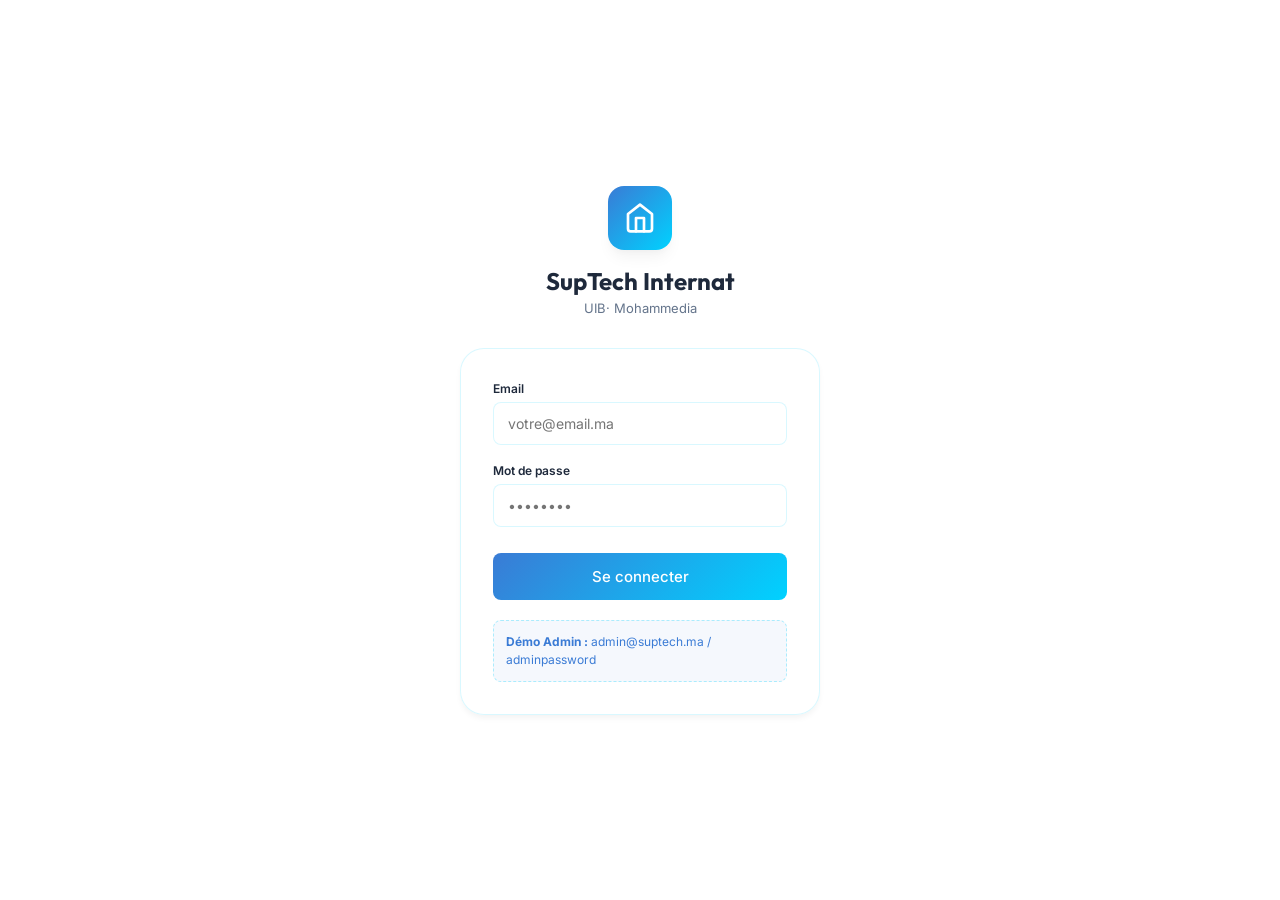
<file: login.html>
<!DOCTYPE html>
<html lang="fr">

<head>
  <meta charset="UTF-8">
  <meta name="viewport" content="width=device-width, initial-scale=1.0">
  <title>Connexion - SupTech Internat</title>
  <meta name="description" content="Plateforme de gestion de l'internat pour SupTech Santé et SupTech Environnement">

  <!-- Enforce HTTPS / Prevent Mixed Content -->
  <meta http-equiv="Content-Security-Policy" content="upgrade-insecure-requests">

  <!-- Modern Fonts -->
  <link rel="preconnect" href="https://fonts.googleapis.com">
  <link rel="preconnect" href="https://fonts.gstatic.com" crossorigin>
  <link
    href="https://fonts.googleapis.com/css2?family=Inter:wght@300;400;500;600;700&family=Outfit:wght@400;500;600;700;800&display=swap"
    rel="stylesheet">

  <!-- External CSS -->
  <link rel="stylesheet" href="style.css">

  <style>
    body {
      display: flex;
      justify-content: center;
      align-items: center;
      min-height: 100vh;
      margin: 0;
      background: var(--bg-body);
      font-family: 'Inter', sans-serif;
    }
  </style>
</head>

<body>

  <!-- TOAST CONTAINER -->
  <div id="toast-container"></div>

  <!-- ==================== LOGIN ==================== -->
  <div id="login-screen" class="screen active">
    <div class="login-container">
      <div class="login-brand">
        <div class="login-logo-wrap">
          <div class="login-logo">
            <svg viewBox="0 0 24 24" fill="none" stroke="currentColor" stroke-width="2" stroke-linecap="round"
              stroke-linejoin="round">
              <path d="M3 9l9-7 9 7v11a2 2 0 0 1-2 2H5a2 2 0 0 1-2-2z"></path>
              <polyline points="9 22 9 12 15 12 15 22"></polyline>
            </svg>
          </div>
        </div>
        <div class="login-title">SupTech Internat</div>
        <div class="login-sub">UIB· Mohammedia</div>
      </div>

      <div class="login-card glass-panel">
        <form id="login-form" onsubmit="doLogin(event)">
          <div class="field">
            <label>Email</label>
            <input type="email" id="login-email" placeholder="votre@email.ma" required>
          </div>
          <div class="field">
            <label>Mot de passe</label>
            <input type="password" id="login-pass" placeholder="••••••••" required>
          </div>
          <button type="submit" class="btn-login btn-gradient">Se connecter</button>
        </form>

        <div class="demo-hint" style="margin-top:20px;">
          <strong>Démo Admin :</strong> admin@suptech.ma / adminpassword<br>
        </div>
      </div>
    </div>
  </div>

  <script>
    // Toast notification system
    function showToast(message) {
      const container = document.getElementById('toast-container');
      const toast = document.createElement('div');
      toast.className = 'toast';
      toast.innerHTML = `<svg viewBox="0 0 24 24" width="18" height="18" fill="none" stroke="currentColor" stroke-width="2"><circle cx="12" cy="12" r="10"></circle><path d="M12 8v4"></path><path d="M12 16h.01"></path></svg> ${message}`;

      container.appendChild(toast);

      setTimeout(() => {
        toast.classList.add('fadeOut');
        toast.addEventListener('animationend', () => {
          toast.remove();
        });
      }, 3000);
    }

    async function doLogin(event) {
      event.preventDefault();
      const email = document.getElementById('login-email').value;
      const pass = document.getElementById('login-pass').value;

      const loginData = { email: email, password: pass };
      console.log("Sending login request to:", 'https://internat-638ln.ondigitalocean.app/suptech-internat-portal-backend/api/auth/login', loginData);

      try {
        const res = await fetch('https://internat-638ln.ondigitalocean.app/suptech-internat-portal-backend/api/auth/login', {
          method: 'POST',
          headers: { 'Content-Type': 'application/json' },
          body: JSON.stringify(loginData)
        });

        const data = await res.json();

        if (res.ok) {
          localStorage.setItem('token', data.token);
          localStorage.setItem('role', data.role);
          window.location.href = 'index.html';
        } else {
          showToast(data.error || 'Erreur de connexion');
        }
      } catch (e) {
        showToast('Serveur injoignable');
      }
    }

    // Redirect to app if already logged in
    if (localStorage.getItem('token')) {
      window.location.href = 'index.html';
    }
  </script>
</body>

</html>
</file>
<file: style.css>
:root {
  /* Color Palette - Cyan Blue Gradient with White theme */
  --primary: #00d2ff;     /* Cyan */
  --secondary: #3a7bd5;   /* Blue */
  --accent-warm: #f39c12; /* Warning/Action accent */
  
  --bg-main: #f4f7f9;
  --bg-card: rgba(255, 255, 255, 0.85);
  --border-light: rgba(0, 210, 255, 0.15);
  --border-strong: rgba(0, 210, 255, 0.3);
  
  --text-dark: #1e293b;
  --text-muted: #64748b;
  --text-light: #ffffff;
  
  --shadow-sm: 0 4px 6px -1px rgba(0,0,0,0.05);
  --shadow-md: 0 10px 15px -3px rgba(0,0,0,0.05), 0 4px 6px -2px rgba(0,0,0,0.025);
  --shadow-lg: 0 20px 25px -5px rgba(0,0,0,0.1), 0 10px 10px -5px rgba(0,0,0,0.04);
  
  --radius-sm: 8px;
  --radius-md: 12px;
  --radius-lg: 16px;
  --radius-xl: 24px;
}

* { box-sizing: border-box; margin: 0; padding: 0; }

body {
  font-family: 'Inter', sans-serif;
  font-size: 14px;
  color: var(--text-dark);
  background: var(--bg-main);
  background-image: 
    radial-gradient(at 0% 0%, rgba(0, 210, 255, 0.1) 0px, transparent 50%),
    radial-gradient(at 100% 100%, rgba(58, 123, 213, 0.1) 0px, transparent 50%);
  background-attachment: fixed;
  min-height: 100vh;
}

.fw-bold { font-weight: 600; }
.text-muted { color: var(--text-muted); }
.text-xs { font-size: 12px; }
.text-sm { font-size: 13px; }
.text-lg { font-size: 18px; }
.mt-16 { margin-top: 16px; }
.mb-16 { margin-bottom: 16px; }
.mb-8 { margin-bottom: 8px; }
.mb-24 { margin-bottom: 24px; }
.ml-8 { margin-left: 8px; }
.text-center { text-align: center; }
.text-right { text-align: right; }

.screen { display: none; }
.screen.active { display: flex; animation: fadeIn 0.4s ease-out forwards; }

.view { display: none; }
.view.active { display: block; animation: fadeIn 0.3s ease-out forwards; }

@keyframes fadeIn {
  from { opacity: 0; transform: translateY(10px); }
  to { opacity: 1; transform: translateY(0); }
}

/* Glassmorphism Panel */
.glass-panel {
  background: var(--bg-card);
  backdrop-filter: blur(12px);
  -webkit-backdrop-filter: blur(12px);
  border: 1px solid var(--border-light);
  border-radius: var(--radius-md);
  box-shadow: var(--shadow-sm);
  transition: all 0.3s ease;
}
.glass-panel:hover {
  box-shadow: var(--shadow-md);
  border-color: var(--border-strong);
}

/* Gradients */
.gradient-text {
  background: linear-gradient(135deg, var(--secondary), var(--primary));
  -webkit-background-clip: text;
  -webkit-text-fill-color: transparent;
}
.btn-gradient {
  background: linear-gradient(135deg, var(--secondary), var(--primary));
  color: white;
  border: none;
}
.btn-gradient:hover {
  background: linear-gradient(135deg, #2b61b2, #00b0d6);
  box-shadow: 0 4px 12px rgba(0, 210, 255, 0.3);
  transform: translateY(-1px);
}

/* Buttons */
button {
  font-family: inherit;
  cursor: pointer;
  border-radius: var(--radius-sm);
  transition: all 0.2s ease;
  font-weight: 500;
}
.btn-primary {
  padding: 10px 18px;
  font-size: 13px;
}
.btn-outline {
  padding: 9px 17px;
  font-size: 13px;
  background: transparent;
  border: 1px solid var(--secondary);
  color: var(--secondary);
}
.btn-outline:hover {
  background: rgba(58, 123, 213, 0.05);
  box-shadow: 0 2px 8px rgba(58, 123, 213, 0.15);
}
.btn-action {
  padding: 5px 10px;
  font-size: 11px;
  background: var(--bg-main);
  border: 1px solid var(--border-light);
  color: var(--secondary);
}
.btn-action:hover {
  background: var(--secondary);
  color: white;
  border-color: var(--secondary);
}
.btn-link {
  background: none;
  border: none;
  color: var(--secondary);
  font-size: 12px;
}
.btn-link:hover { text-decoration: underline; }

/* LOGIN SCREEN */
#login-screen {
  align-items: center;
  justify-content: center;
  min-height: 100vh;
}
.login-container {
  width: 100%;
  max-width: 400px;
  padding: 20px;
}
.login-brand { text-align: center; margin-bottom: 32px; }
.login-logo-wrap {
  width: 64px; height: 64px;
  margin: 0 auto 16px;
  background: linear-gradient(135deg, var(--secondary), var(--primary));
  border-radius: var(--radius-lg);
  display: flex; align-items: center; justify-content: center;
  box-shadow: var(--shadow-md);
}
.login-logo { color: white; width: 32px; height: 32px; }
.login-title {
  font-family: 'Outfit', sans-serif;
  font-size: 24px; font-weight: 700;
  color: var(--text-dark);
}
.login-sub { font-size: 13px; color: var(--text-muted); margin-top: 4px; }

.login-card { padding: 32px; border-radius: var(--radius-xl); }
.login-role-tabs {
  display: flex; background: var(--bg-main);
  border-radius: var(--radius-sm); padding: 4px; margin-bottom: 24px;
}
.role-tab {
  flex: 1; text-align: center; padding: 10px; font-size: 13px;
  font-weight: 600; cursor: pointer; color: var(--text-muted);
  border-radius: 6px; transition: all 0.2s;
}
.role-tab.active {
  background: white; color: var(--secondary);
  box-shadow: 0 2px 4px rgba(0,0,0,0.05);
}

.field, .form-field { margin-bottom: 18px; }
.field label, .form-field label {
  display: block; font-size: 12px; font-weight: 600;
  color: var(--text-dark); margin-bottom: 6px;
}
.field input, .field select, .field textarea,
.form-field input, .form-field select, .form-field textarea {
  width: 100%; padding: 12px 14px;
  border: 1px solid var(--border-light); border-radius: var(--radius-sm);
  font-size: 14px; font-family: inherit; background: white;
  color: var(--text-dark); outline: none; transition: border 0.2s;
  resize: vertical;
}
.field input:focus, .field select:focus, .field textarea:focus,
.form-field input:focus, .form-field select:focus, .form-field textarea:focus {
  border-color: var(--primary);
  box-shadow: 0 0 0 3px rgba(0, 210, 255, 0.1);
}
.btn-login { width: 100%; padding: 14px; font-size: 15px; margin-top: 8px; }

.demo-hint {
  margin-top: 20px; padding: 12px; background: rgba(58, 123, 213, 0.05);
  border-radius: var(--radius-sm); font-size: 12px; color: var(--secondary);
  line-height: 1.5; border: 1px dashed var(--border-strong);
}

/* APP SHELL */
.app-shell {
  height: 100vh; overflow: hidden; background: var(--bg-main);
}
.sidebar {
  width: 250px; flex-shrink: 0; 
  background: linear-gradient(180deg, var(--secondary) 0%, var(--primary) 100%);
  color: white;
  display: flex; flex-direction: column; z-index: 10;
}
.sb-brand { padding: 24px 20px 20px; }
.sb-logo { display: flex; align-items: center; gap: 12px; }
.sb-icon {
  width: 36px; height: 36px; background: rgba(255, 255, 255, 0.2);
  border-radius: 10px; display: flex; align-items: center; justify-content: center; color: white;
}
.sb-icon svg { width: 20px; height: 20px; }
.sb-text .t1 { font-family: 'Outfit', sans-serif; font-size: 15px; font-weight: 700; color: white; line-height: 1.2; }
.sb-text .t2 { font-size: 11px; color: rgba(255,255,255,0.7); margin-top: 2px; }

.sb-user {
  padding: 16px 20px; display: flex; align-items: center; gap: 12px;
  border-top: 1px solid rgba(255,255,255,0.1); border-bottom: 1px solid rgba(255,255,255,0.1);
}
.av {
  width: 36px; height: 36px; border-radius: 50%; display: flex;
  align-items: center; justify-content: center; font-size: 12px;
  font-weight: 600; color: var(--secondary); flex-shrink: 0; background: white;
}
.av-admin { background: white; color: var(--secondary); }
.av-res { background: #2ecc71; color: white; }
.sb-user-info .name { font-size: 13px; font-weight: 600; color: white; }
.sb-user-info .role { font-size: 11px; color: rgba(255,255,255,0.7); }

.role-pill {
  margin-left: auto; font-size: 10px; padding: 3px 8px; border-radius: 12px; font-weight: 600;
}
.rp-admin { background: rgba(255,255,255,0.2); color: white; }

.sb-nav { flex: 1; padding: 16px 12px; overflow-y: auto; }
.nav-section {
  font-size: 10px; color: rgba(255,255,255,0.5); font-weight: 700;
  letter-spacing: 0.5px; padding: 12px 12px 6px; text-transform: uppercase;
}
.nav-item {
  display: flex; align-items: center; gap: 12px; padding: 10px 12px;
  border-radius: var(--radius-sm); cursor: pointer; color: rgba(255,255,255,0.8);
  font-size: 13px; font-weight: 500; transition: all 0.2s; margin-bottom: 2px; border-left: 3px solid transparent;
}
.nav-item:hover { background: rgba(255,255,255,0.1); color: white; }
.nav-item.active {
  background: rgba(255,255,255,0.15);
  color: white; font-weight: 600;
  border-left-color: white;
}
.nav-item .ic { width: 18px; height: 18px; flex-shrink: 0; }
.nav-item .nb { margin-left: auto; background: #e74c3c; color: white; font-size: 10px; padding: 2px 6px; border-radius: 10px; }

.sb-logout { padding: 16px; border-top: 1px solid rgba(255,255,255,0.1); }
.logout-btn {
  display: flex; align-items: center; gap: 10px; color: rgba(255,255,255,0.8);
  font-size: 13px; font-weight: 500; cursor: pointer; padding: 10px;
  border-radius: var(--radius-sm); transition: all 0.2s;
}
.logout-btn:hover { background: rgba(231, 76, 60, 0.2); color: white; }

/* MAIN AREA */
.main-area { flex: 1; display: flex; flex-direction: column; overflow: hidden; position: relative; }
.topbar {
  height: 64px; background: rgba(255,255,255,0.8); backdrop-filter: blur(10px);
  border-bottom: 1px solid var(--border-light); display: flex; align-items: center;
  padding: 0 24px; gap: 16px; flex-shrink: 0; z-index: 5;
}
.page-title { font-family: 'Outfit', sans-serif; font-size: 18px; font-weight: 600; color: var(--text-dark); }
.spacer { flex: 1; }

.search-bar {
  display: flex; align-items: center; gap: 8px; background: white;
  border: 1px solid var(--border-light); border-radius: 20px;
  padding: 6px 14px; width: 220px; transition: all 0.3s;
}
.search-bar:focus-within { border-color: var(--primary); box-shadow: 0 0 0 3px rgba(0, 210, 255, 0.1); width: 260px; }
.search-bar svg { width: 14px; height: 14px; color: var(--text-muted); }
.search-bar input { border: none; outline: none; background: transparent; font-size: 13px; width: 100%; }

.notif-btn {
  position: relative; width: 36px; height: 36px; border-radius: 50%;
  background: white; border: 1px solid var(--border-light); display: flex;
  align-items: center; justify-content: center; cursor: pointer; color: var(--text-muted);
  transition: all 0.2s;
}
.notif-btn:hover { color: var(--secondary); background: rgba(58,123,213,0.05); }
.notif-btn svg { width: 18px; height: 18px; }
.notif-dot {
  position: absolute; top: 8px; right: 8px; width: 6px; height: 6px;
  background: #e74c3c; border-radius: 50%; border: 1px solid white;
}

.school-badge {
  background: rgba(0, 210, 255, 0.1); color: var(--secondary);
  font-size: 12px; font-weight: 600; padding: 6px 12px; border-radius: 14px;
  border: 1px solid var(--border-light);
}

.content { flex: 1; overflow-y: auto; padding: 24px 32px; }

/* DASHBOARD & STATS */
.stats-grid { display: grid; grid-template-columns: repeat(4, 1fr); gap: 16px; margin-bottom: 24px; }
.stats-grid-3 { display: grid; grid-template-columns: repeat(3, 1fr); gap: 16px; margin-bottom: 24px; }
.stat-card { padding: 20px; display: flex; align-items: center; gap: 16px; }
.stat-icon-wrap { width: 48px; height: 48px; border-radius: 12px; display: flex; align-items: center; justify-content: center; flex-shrink: 0; }
.stat-icon-wrap svg { width: 24px; height: 24px; }
.stat-lbl { font-size: 12px; color: var(--text-muted); font-weight: 500; margin-bottom: 4px; }
.stat-val { font-size: 24px; font-weight: 700; line-height: 1; margin-bottom: 6px; font-family: 'Outfit', sans-serif; }
.stat-sub { font-size: 11px; display: flex; align-items: center; gap: 4px; font-weight: 500; }
.stat-sub.positive { color: #2ecc71; }
.stat-sub.negative { color: #e74c3c; }

.grid2 { display: grid; grid-template-columns: 1.5fr 1fr; gap: 20px; margin-bottom: 20px; }
.grid2-eq { display: grid; grid-template-columns: 1fr 1fr; gap: 20px; margin-bottom: 20px; }
.card { padding: 20px; }
.card-head { display: flex; align-items: center; justify-content: space-between; margin-bottom: 16px; }
.card-title { font-size: 15px; font-weight: 600; font-family: 'Outfit', sans-serif; }
.chart-wrap { position: relative; height: 220px; width: 100%; }

/* TABLES */
.table-responsive { overflow-x: auto; }
table { width: 100%; border-collapse: collapse; }
th { font-size: 11px; color: var(--text-muted); font-weight: 600; text-align: left; padding: 12px; text-transform: uppercase; letter-spacing: 0.5px; border-bottom: 1px solid var(--border-strong); }
td { font-size: 13px; padding: 14px 12px; border-bottom: 1px solid var(--border-light); vertical-align: middle; }
tr:last-child td { border-bottom: none; }
tr:hover td { background: rgba(0, 210, 255, 0.02); }

.table-user { display: flex; align-items: center; gap: 12px; }
.table-user .av { width: 32px; height: 32px; font-size: 11px; }

/* BADGES */
.badge { display: inline-flex; align-items: center; padding: 4px 10px; border-radius: 20px; font-size: 11px; font-weight: 600; }
.bg-success { background: rgba(46, 204, 113, 0.15); color: #27ae60; }
.bg-danger { background: rgba(231, 76, 60, 0.15); color: #c0392b; }
.bg-warning { background: rgba(243, 156, 18, 0.15); color: #d35400; }
.score-high { font-weight: 700; color: #27ae60; }
.score-medium { font-weight: 700; color: #f39c12; }
.score-low { font-weight: 700; color: #e74c3c; }

.status-indicator { display: inline-flex; align-items: center; gap: 6px; font-size: 12px; font-weight: 500; }
.dot { width: 8px; height: 8px; border-radius: 50%; }
.dot-success { background: #2ecc71; box-shadow: 0 0 6px #2ecc71; }
.dot-danger { background: #e74c3c; box-shadow: 0 0 6px #e74c3c; }

/* SPECIFIC VIEWS */
.action-bar { display: flex; gap: 12px; margin-bottom: 20px; align-items: center; }
.filter-select { font-size: 13px; border: 1px solid var(--border-light); border-radius: 8px; padding: 8px 12px; background: white; outline: none; }
.filter-select:focus { border-color: var(--primary); }

.room-grid { display: grid; grid-template-columns: repeat(auto-fill, minmax(60px, 1fr)); gap: 10px; }
.room-cell { border-radius: 8px; padding: 10px; text-align: center; cursor: pointer; border: 1px solid var(--border-light); transition: all 0.2s; }
.room-cell:hover { transform: scale(1.05); }

.rec-item { padding: 16px; margin-bottom: 12px; border-left: 4px solid var(--accent-warm); }
.rec-head { display: flex; align-items: center; justify-content: space-between; margin-bottom: 8px; }
.rec-title { font-size: 14px; font-weight: 600; display: flex; align-items: center; gap: 8px; }
.rec-body { font-size: 13px; color: var(--text-muted); line-height: 1.5; margin-bottom: 12px; }
.rec-meta { font-size: 11px; color: var(--text-muted); display: flex; gap: 16px; }
.rec-actions { margin-top: 12px; display: flex; gap: 8px; }
.success-text { color: #27ae60 !important; border-color: #27ae60 !important; }

.admin-item { display: flex; align-items: center; gap: 16px; padding: 12px 0; border-bottom: 1px solid var(--border-light); }
.admin-item:last-child { border-bottom: none; }
.admin-info { flex: 1; }

.status-banner { border-radius: 12px; padding: 16px 20px; display: flex; align-items: center; gap: 16px; }
.banner-success { background: linear-gradient(135deg, rgba(46,204,113,0.1), rgba(0,210,255,0.05)); border: 1px solid rgba(46,204,113,0.3); }
.status-banner .icon { font-size: 28px; }

.qr-container { display: flex; flex-direction: column; align-items: center; padding: 20px 0; }
.qr-box { width: 150px; height: 150px; background: url('data:image/svg+xml;utf8,<svg viewBox="0 0 100 100" xmlns="http://www.w3.org/2000/svg"><rect width="100" height="100" fill="%23fff"/><path d="M10 10h20v20H10zM15 15h10v10H15zM70 10h20v20H70zM75 15h10v10H75zM10 70h20v20H10zM15 75h10v10H15zM40 10h20v10H40zM40 30h10v20H40zM60 40h30v10H60zM40 60h20v10H40zM70 70h20v20H70zM20 40h10v20H20zM35 80h30v10H35z" fill="%23000"/></svg>') no-repeat center center; background-size: contain; border: 4px solid white; border-radius: 12px; box-shadow: var(--shadow-sm); }

/* MODALS */
.modal-overlay { position: fixed; top: 0; left: 0; width: 100vw; height: 100vh; background: rgba(15, 23, 42, 0.9); backdrop-filter: blur(12px); display: none; align-items: center; justify-content: center; z-index: 100000; pointer-events: auto; visibility: visible; }
.modal-overlay.open { display: flex !important; }
.modal { width: 100%; max-width: 450px; padding: 24px; position: relative; background: #ffffff !important; border-radius: var(--radius-md); box-shadow: var(--shadow-lg); color: var(--text-dark); z-index: 100001; }
.modal-title { font-family: 'Outfit', sans-serif; font-size: 18px; font-weight: 600; margin-bottom: 20px; display: flex; align-items: center; justify-content: space-between; }
.modal-close { cursor: pointer; color: var(--text-muted); font-size: 24px; line-height: 1; transition: color 0.2s; }
.modal-close:hover { color: #e74c3c; }
.form-grid { display: grid; grid-template-columns: 1fr 1fr; gap: 12px; }
.form-field.full { grid-column: 1 / -1; }
.modal-actions { display: flex; justify-content: flex-end; gap: 12px; margin-top: 24px; }

/* TOAST NOTIFICATION */
#toast-container { position: fixed; bottom: 24px; right: 24px; z-index: 9999; display: flex; flex-direction: column; gap: 10px; }
.toast { background: var(--bg-card); backdrop-filter: blur(10px); border-left: 4px solid var(--secondary); box-shadow: var(--shadow-lg); padding: 14px 20px; border-radius: var(--radius-sm); font-size: 13px; font-weight: 500; color: var(--text-dark); display: flex; align-items: center; gap: 12px; animation: slideIn 0.3s ease forwards; max-width: 300px; }
.toast.fadeOut { animation: slideOut 0.3s ease forwards; }

@keyframes slideIn { from { transform: translateX(100%); opacity: 0; } to { transform: translateX(0); opacity: 1; } }
@keyframes slideOut { from { transform: translateX(0); opacity: 1; } to { transform: translateX(100%); opacity: 0; } }

/* CATEGORY BUTTONS */
.category-buttons { display: grid; grid-template-columns: repeat(auto-fill, minmax(130px, 1fr)); gap: 8px; }
.btn-category { padding: 8px 10px; background: white; border: 1px solid var(--border-light); color: var(--text-muted); font-size: 11px; display: flex; align-items: center; justify-content: flex-start; gap: 6px; border-radius: var(--radius-sm); transition: all 0.2s; }
.btn-category svg { width: 14px; height: 14px; flex-shrink: 0; }
.btn-category:hover { background: rgba(0, 210, 255, 0.05); border-color: var(--primary); color: var(--primary); }
.btn-category.active { background: rgba(0, 210, 255, 0.1); border-color: var(--primary); color: var(--primary); font-weight: 600; }

/* MOBILE MENU BUTTON */
.mobile-menu-btn { display: none; background: transparent; border: none; color: var(--text-dark); padding: 8px; border-radius: var(--radius-sm); cursor: pointer; }
.mobile-menu-btn svg { width: 20px; height: 20px; }
.mobile-menu-btn:hover { background: rgba(0,0,0,0.05); }

/* RESPONSIVE DESIGN */
@media (max-width: 900px) {
  .stats-grid { grid-template-columns: repeat(2, 1fr); }
}
@media (max-width: 768px) {
  .mobile-menu-btn { display: flex; align-items: center; justify-content: center; }
  
  .sidebar {
    position: absolute; left: 0; top: 0; bottom: 0;
    transform: translateX(-100%); transition: transform 0.3s ease;
    box-shadow: 4px 0 24px rgba(0,0,0,0.15); z-index: 100;
  }
  .sidebar.open { transform: translateX(0); }
  
  .topbar { padding: 0 16px; gap: 12px; }
  .page-title { font-size: 15px; }
  .search-bar { display: none; }
  .school-badge { display: none; }
  .content { padding: 16px; }
  
  .stats-grid, .stats-grid-3, .grid2, .grid2-eq { grid-template-columns: 1fr; gap: 12px; }
  .card, .stat-card { padding: 16px; }
  .room-grid { grid-template-columns: repeat(auto-fill, minmax(45px, 1fr)); }
  
  .sidebar-overlay { display: none; position: absolute; inset: 0; background: rgba(15,23,42,0.6); backdrop-filter: blur(2px); z-index: 90; }
  .sidebar-overlay.active { display: block; animation: fadeIn 0.2s ease-out; }
}

/* === NEW STYLES FOR SUPTECH INFO UPDATES === */

.file-input {
  display: block;
  width: 100%;
  padding: 8px;
  background: rgba(255, 255, 255, 0.05);
  border: 1px dashed rgba(255, 255, 255, 0.2);
  border-radius: 8px;
  color: var(--text-color);
  margin-top: 4px;
}
.file-input::file-selector-button {
  background: var(--primary);
  color: #fff;
  border: none;
  padding: 6px 12px;
  border-radius: 4px;
  cursor: pointer;
  margin-right: 12px;
}
.file-input:hover {
  border-color: var(--primary);
}

button:disabled {
  opacity: 0.5;
  cursor: not-allowed;
  filter: grayscale(100%);
}

#admin-community-list .card, #res-community-list .card {
  transition: transform 0.2s ease;
}
#admin-community-list .card:hover, #res-community-list .card:hover {
  transform: translateY(-2px);
  border-color: rgba(255, 255, 255, 0.2);
}

/* Modal specific for room details */
#rd-residents li {
  margin-bottom: 6px;
  list-style-type: disc;
  color: var(--text-color);
}

/* Custom Scrollbar for Sidebar */
.sb-nav {
  scrollbar-width: thin;
  scrollbar-color: rgba(255, 255, 255, 0.3) transparent;
}

.sb-nav::-webkit-scrollbar {
  width: 4px;
}

.sb-nav::-webkit-scrollbar-track {
  background: transparent;
}

.sb-nav::-webkit-scrollbar-thumb {
  background: transparent;
  border-radius: 10px;
}

.sb-nav:hover::-webkit-scrollbar-thumb {
  background: rgba(255, 255, 255, 0.3);
}

.sb-nav::-webkit-scrollbar-thumb:hover {
  background: rgba(255, 255, 255, 0.6) !important;
}
</file>
